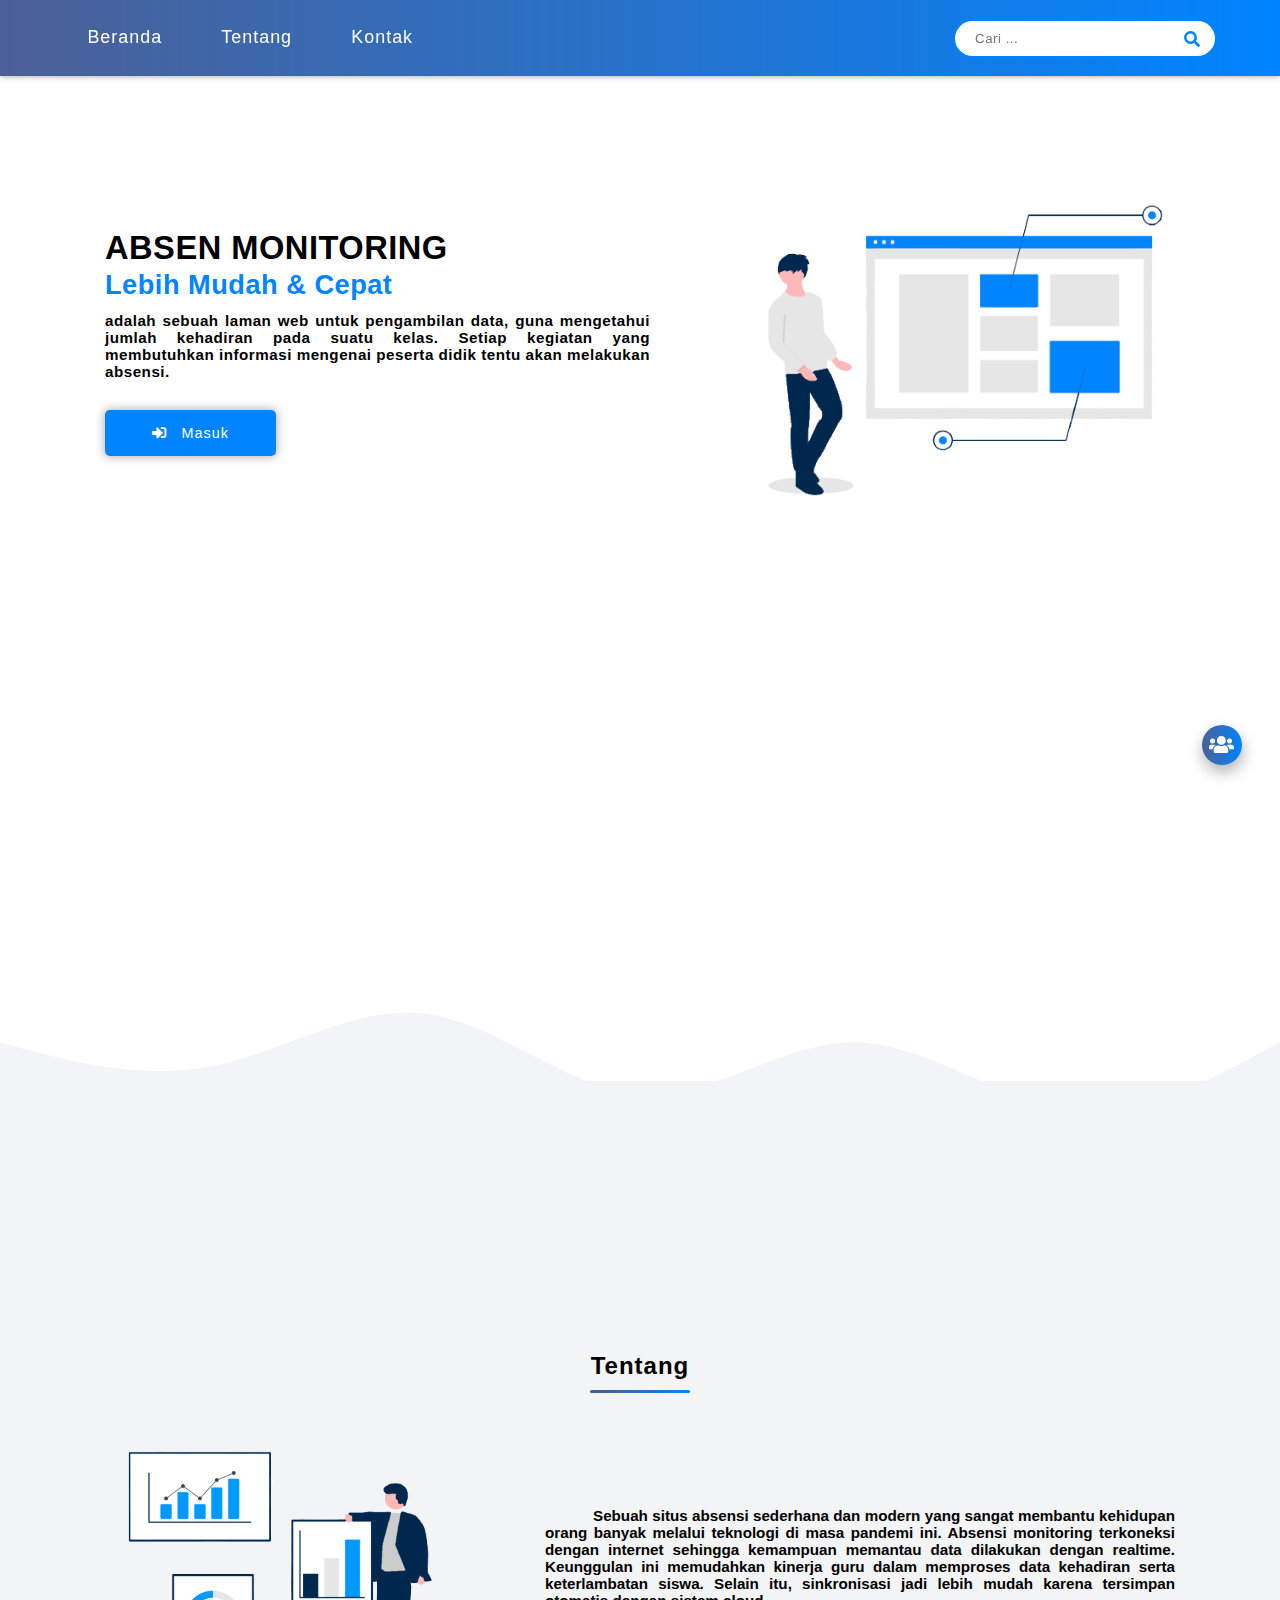
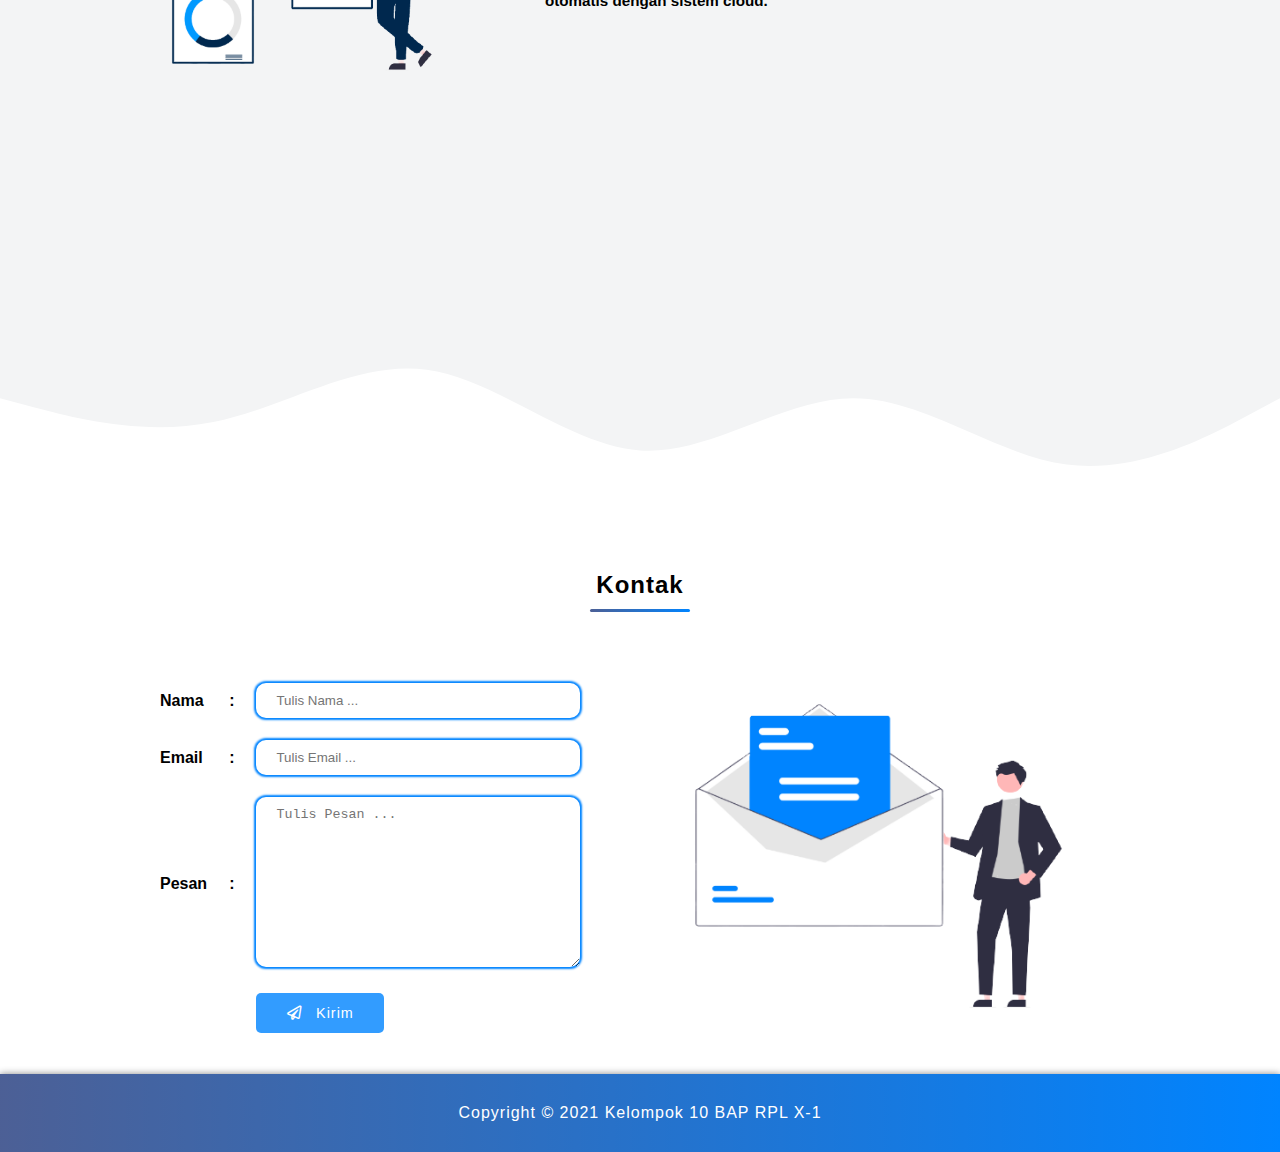
<file: index.html>
<!DOCTYPE html>
<html lang="en">
<head>
  <meta charset="UTF-8">
  <meta name="viewport" content="width=device-width, initial-scale=1.0">
  <title>ABSEN MONITORING | Lebih Mudah & Cepat</title>
  <!-- CSS -->
  <link rel="stylesheet" href="css/style.css">
  <link rel="stylesheet" href="css/responsive.css">
  <link rel="stylesheet" href="css/general.css">
  <!-- Icon -->
  <link rel="stylesheet" href="https://cdnjs.cloudflare.com/ajax/libs/font-awesome/5.15.3/css/all.min.css">
  <!-- Logo -->
  <link rel="icon" href="img/download-removebg-preview (1).png">
</head>
<body>

  <!-- ----- Pembuka Header ----- -->
  <header>
    <div class="container-header">
      <div class="header-left">
        <nav id="nav">
          <ul>
            <li><a href="#beranda">Beranda</a></li>
            <li><a href="#tentang">Tentang</a></li>
            <li><a href="#kontak">Kontak</a></li>
          </ul>
        </nav>
      </div>
      <div class="header-menu">
        <i class="fas fa-bars" id="menu"></i>
      </div>
      <div class="header-right">
        <input type="text" class="search" list="search" placeholder="Cari ..." autocomplete="off">
        <label for="#"><i class="fas fa-search"></i></label>
        <datalist id="search">
          <option id="">Beranda</option>
          <option id="">Tentang</option>
          <option id="">Kontak</option>
          <option id="">Profil</option>
          <option id="">Login Guru</option>
          <option id="">Login Siswa</option>
        </datalist>
      </div>
    </div>
  </header>
  <!-- ----- Penutup Header ----- -->

  <!-- ----- Pembuka Section Beranda ----- -->
  <section class="home" id="beranda">
    <div class="container">
      <div class="home-left">
        <h2>
          <p style="font-size: 1.2em; margin-bottom: -1em;">ABSEN MONITORING</p>
            <br>
          <span>Lebih Mudah & Cepat</span>
        </h2>
        <div class="home-content">
          <p class="paragraph">
            adalah sebuah laman web untuk pengambilan data, guna mengetahui jumlah kehadiran pada suatu kelas. Setiap kegiatan yang membutuhkan informasi mengenai peserta didik tentu akan melakukan absensi.
          </p>
          <a href="html/status.html">
            <button class="btn-home next"><i class="fas fa-sign-in-alt"></i>Masuk</button>
          </a>
        </div>
      </div>
      <div class="home-right">
        <img src="img/undraw_design_notes_8dmv-removebg-preview (1).png" alt="picture-home">
      </div>
    </div>
    <div class="home-wave">
      <svg xmlns="http://www.w3.org/2000/svg" viewBox="0 0 1440 320">
        <path fill="#f3f4f5" fill-opacity="1" d="M0,160L40,170.7C80,181,160,203,240,186.7C320,171,400,117,480,128C560,139,640,213,720,218.7C800,224,880,160,960,160C1040,160,1120,224,1200,234.7C1280,245,1360,203,1400,181.3L1440,160L1440,320L1400,320C1360,320,1280,320,1200,320C1120,320,1040,320,960,320C880,320,800,320,720,320C640,320,560,320,480,320C400,320,320,320,240,320C160,320,80,320,40,320L0,320Z"></path>
      </svg>
    </div>
  </section>
  <!-- ----- Penutup Section Beranda ----- -->

  <!-- ----- Pembuka Section Tentang ----- -->
  <section class="about" id="tentang">
    <div class="container">
      <div class="heading">
        <h2>Tentang</h2>
      </div>
      <div class="about-content">
        <div class="about-image">
          <img src="img/undraw_All_the_data_re_hh4ww-removebg-preview.png" alt="picture-about">
        </div>
        <div class="about-text"> 
          <p class="paragraph">
            Sebuah situs absensi sederhana dan modern yang sangat membantu kehidupan orang banyak melalui teknologi di masa pandemi ini. Absensi monitoring terkoneksi dengan internet sehingga kemampuan memantau data dilakukan dengan realtime. Keunggulan ini memudahkan kinerja guru dalam memproses data kehadiran serta keterlambatan siswa. Selain itu, sinkronisasi jadi lebih mudah karena tersimpan otomatis dengan sistem cloud.
          </p>
        </div>
      </div>
    </div>
    <div class="about-wave">
      <svg xmlns="http://www.w3.org/2000/svg" viewBox="0 0 1440 320">
        <path fill="#ffffff" fill-opacity="1" d="M0,160L40,170.7C80,181,160,203,240,186.7C320,171,400,117,480,128C560,139,640,213,720,218.7C800,224,880,160,960,160C1040,160,1120,224,1200,234.7C1280,245,1360,203,1400,181.3L1440,160L1440,320L1400,320C1360,320,1280,320,1200,320C1120,320,1040,320,960,320C880,320,800,320,720,320C640,320,560,320,480,320C400,320,320,320,240,320C160,320,80,320,40,320L0,320Z"></path>
      </svg>
    </div>
  </section>
  <!-- ----- Penutup Section Tentang ----- -->

  <!-- ----- Pembuka Section Kontak ----- -->
  <section class="contact" id="kontak">
    <div class="container">
      <div class="heading">
        <h2>Kontak</h2>
      </div>
      <div class="contact-content">
        <div class="contact-form">
          <form name="absen-monitoring-contact-form">
            <table cellpadding="10">
              <tr>
                <td>Nama</td>
                <td>:</td>
                <td>
                  <input type="text" name="nama" placeholder="Tulis Nama ..." required>
                </td>
              </tr>
              <tr>
                <td>Email</td>
                <td>:</td>
                <td>
                  <input type="email" name="email" placeholder="Tulis Email ..." required>
                </td>
              </tr>
              <tr>
                <td>Pesan</td>
                <td>:</td>
                <td>
                  <textarea name="pesan" cols="30" rows="10" placeholder="Tulis Pesan ..." required></textarea>
                </td>
              </tr>
              <tr>
                <td></td>
                <td></td>
                <td>
                  <button type="submit" class="btn read send"><i class="far fa-paper-plane"></i>Kirim</button>
                  <button type="submit" class="btn read loading none"><i class="fa fa-spinner fa-spin"></i>Loading</button>
                </td>
              </tr>
            </table>
          </form>
        </div>
        <div class="contact-image">
          <img src="img/undraw_Envelope_re_f5j4-removebg-preview.png" alt="picture-contact">
        </div>
      </div>
    </div>
  </section>
  <!-- ----- Penutup Section Kontak ----- -->
  
  <!-- ----- Pembuka Footer ----- -->
  <footer>
    Copyright &copy; 2021 Kelompok 10 BAP RPL X-1
  </footer>
  <!-- ----- Penutup Footer ----- -->

  <!-- ----- Pembuka Kontak Profile ----- -->
  <a href="html/profile.html">
    <div class="contact-profile">
      <i class="fas fa-users"></i>
    </div>
  </a>
  <!-- ----- Penutup Kontak Profile ----- -->

  <script src="js/script.js"></script>

</body>
</html>
</file>
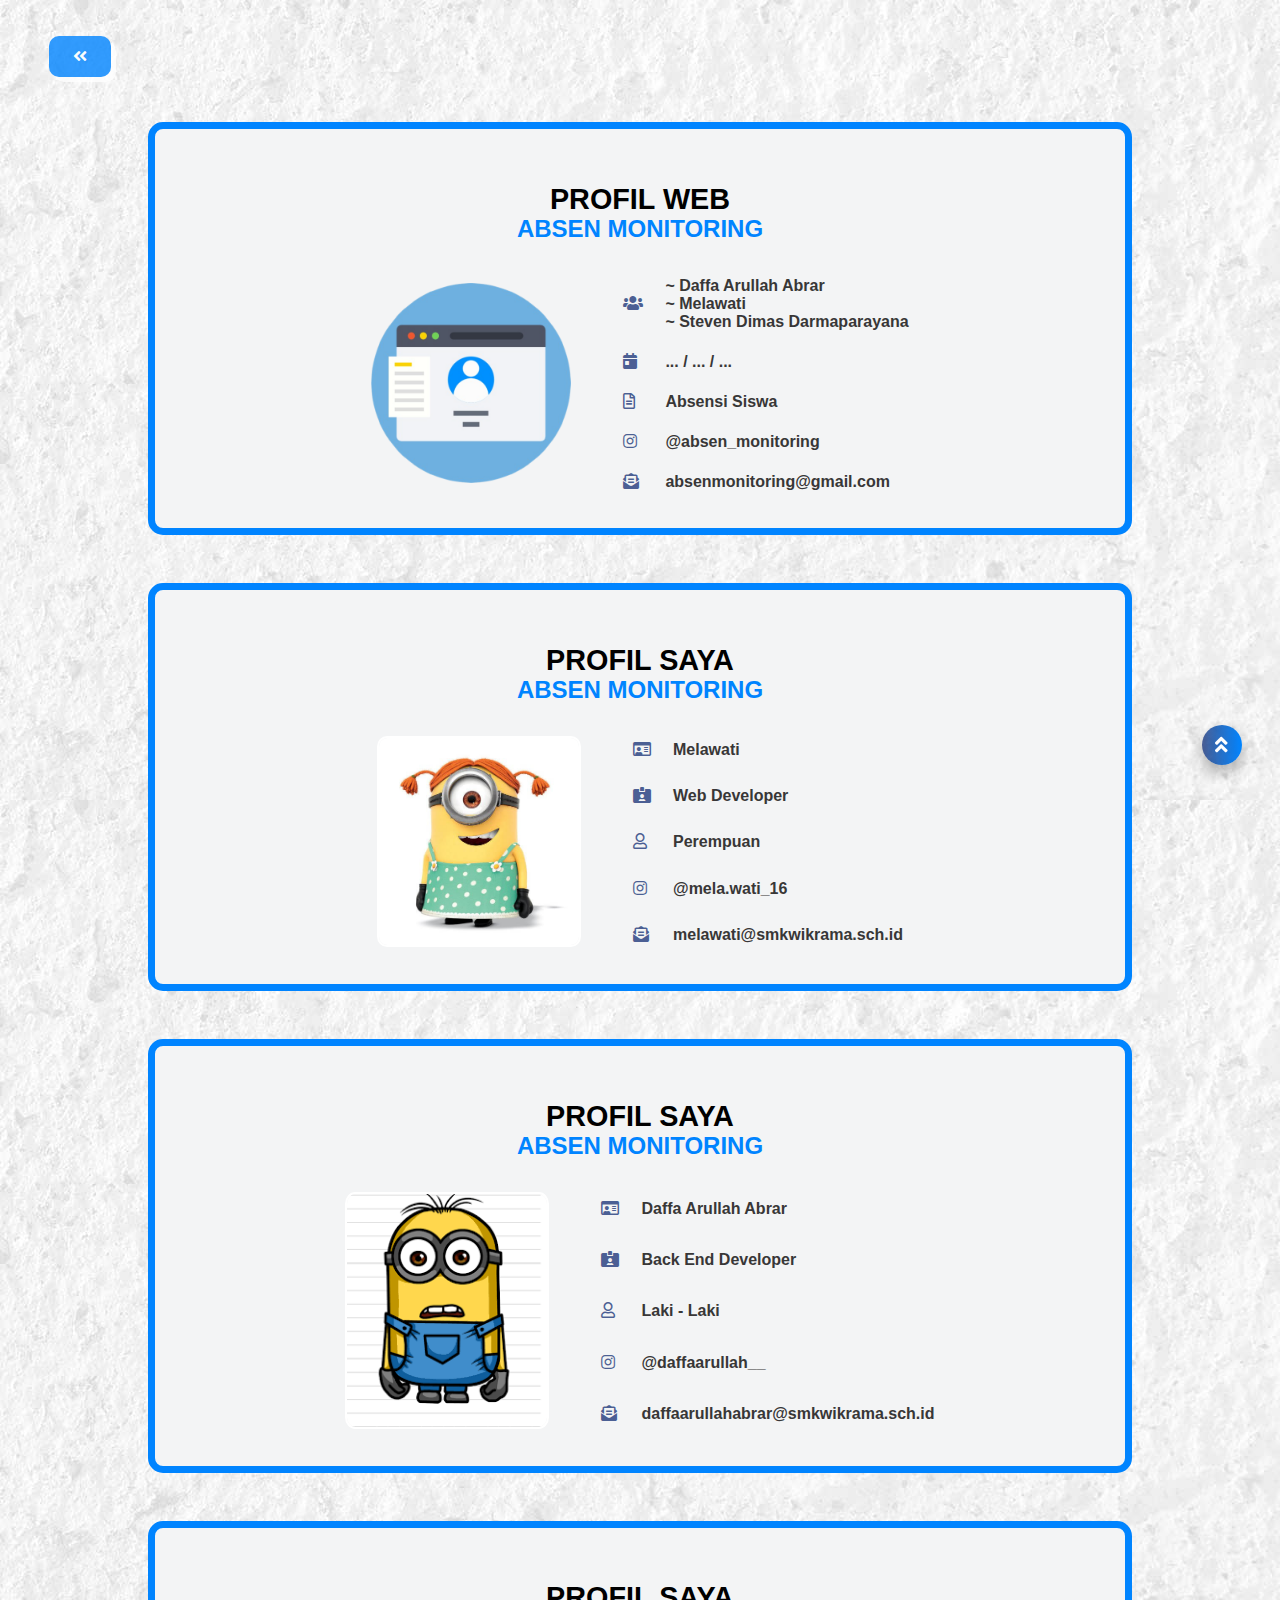
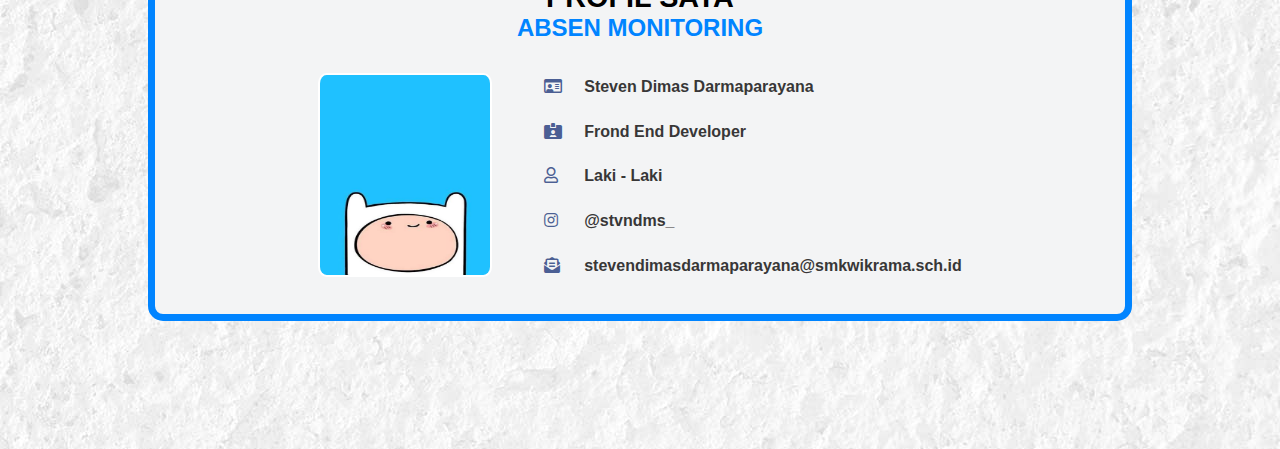
<file: html/profile.html>
<!DOCTYPE html>
<html lang="en">
<head>
    <meta charset="UTF-8">
    <meta http-equiv="X-UA-Compatible" content="IE=edge">
    <meta name="viewport" content="width=device-width, initial-scale=1.0">
    <title>Profile | ABSEN MONITORING</title>
    <!-- Logo -->
    <link rel="icon" href="../img/download-removebg-preview (1).png">
    <!-- CSS -->
    <link rel="stylesheet" href="../css/style.css">
    <link rel="stylesheet" href="../css/responsive.css">
    <link rel="stylesheet" href="../css/general.css">
    <!-- Icon -->
    <link rel="stylesheet" href="https://cdnjs.cloudflare.com/ajax/libs/font-awesome/5.15.3/css/all.min.css">
    <style>
        body {
            background-image: url(../img/white-stone-1280.jpg);
        }
    </style>
</head>
<body id="back">

    <!-- ----- Pembuka Button Kembali ----- -->
    <div class="back">
        <div class="btn-back">
            <a href="../index.html" class="btn read"><i class="fas fa-angle-double-left"></i></a>
        </div>
    </div>
    <!-- ----- Penutup Button Kembali ----- -->

    <!-- ----- Pembuka Halaman CSS Profile ----- -->
    <div align="center" class="container">
        <div class="column">
            <!-- Profile Web -->
            <div class="card">
                <h2>
                    <p style="font-size: 1.2em; margin-bottom: -1em;">PROFIL WEB</p>
                        <br>
                    <span>ABSEN MONITORING</span>
                </h2>
                <table cellpadding="10">
                    <tr>
                        <td rowspan="8">
                            <img src="../img/WhatsApp_Image_2021-06-09_at_12.06.24-removebg-preview.png" width="200px" style="display: block; border-radius: 5%; margin-right:30px">
                        </td>
                    </tr>
                    <tr>
                        <td><i class="fas fa-users"></i></td>
                        <th>
                            <a href="#daffa">~ Daffa Arullah Abrar</a>
                                <br>
                            <a href="#mela">~ Melawati</a>
                                <br>
                            <a href="#steven">~ Steven Dimas Darmaparayana</a>
                        </th>
                    </tr>
                    <tr>
                        <td><i class="fas fa-calendar-day"></i></td>
                        <th>... / ... / ...</th>
                    </tr>
                    <tr>
                        <td><i class="far fa-file-alt"></i></td>
                        <th>Absensi Siswa</th>
                    </tr>
                    <tr>
                        <td><i class="fab fa-instagram"></i></td>
                        <th><a href="https://instagram.com/" target="_blank">@absen_monitoring</a></th>
                    </tr>
                    <tr>
                        <td><i class="fas fa-envelope-open-text"></i></td>
                        <th><a href="https://www.gmail.com/" target="_blank">absenmonitoring@gmail.com</a></th>
                    </tr>
                </table>
            </div>
            <!-- Profile Mela -->
            <div class="card" id="mela">
                <h2>
                    <p style="font-size: 1.2em; margin-bottom: -1em;">PROFIL SAYA</p>
                        <br>
                    <span>ABSEN MONITORING</span>
                </h2>
                <table cellpadding="10">
                    <tr>
                        <td rowspan="8">
                            <img src="../img/minion2.jpeg" width="200px" style="display: block;border-radius: 5%;border-color:white;margin-right:30px" border="2px">
                        </td>
                    </tr>
                    <tr>
                        <td><i class="far fa-id-card"></i></td>
                        <th>Melawati</th>
                    </tr>
                    <tr>
                        <td><i class="fas fa-id-card-alt"></i></td>
                        <th>Web Developer</th>
                    </tr>
                    <tr>
                        <td><i class="far fa-user"></i></td>
                        <th>Perempuan</th>
                    </tr>
                    <tr>
                        <td><i class="fab fa-instagram"></i></td>
                        <th><a href="https://instagram.com/mela.wati_16" target="_blank">@mela.wati_16</a></th>
                    </tr>
                    <tr>
                        <td><i class="fas fa-envelope-open-text"></i></td>
                        <th><a href="mailto:melawati@smkwikrama.sch.id" target="_blank">melawati@smkwikrama.sch.id</a></th>
                    </tr>
                </table>
            </div>
            <!-- Profile Daffa -->
            <div class="card" id="daffa">
                <h2>
                    <p style="font-size: 1.2em; margin-bottom: -1em;">PROFIL SAYA</p>
                        <br>
                    <span>ABSEN MONITORING</span>
                </h2>
                <table cellpadding="10">
                    <tr>
                        <td rowspan="8">
                            <img src="../img/minion.png" width="200px" style="display: block;border-radius: 5%;border-color:white;margin-right:30px" border="2px">
                        </td>
                    </tr>
                    <tr>
                        <td><i class="far fa-id-card"></i></td>
                        <th>Daffa Arullah Abrar</th>
                    </tr>
                    <tr>
                        <td><i class="fas fa-id-card-alt"></i></td>
                        <th>Back End Developer</th>
                    </tr>
                    <tr>
                        <td><i class="far fa-user"></i></td>
                        <th>Laki - Laki</th>
                    </tr>
                    <tr>
                        <td><i class="fab fa-instagram"></i></td>
                        <th><a href="https://www.instagram.com/daffaarullah__/" target="_blank">@daffaarullah__</a></th>
                    </tr>
                    <tr>
                        <td><i class="fas fa-envelope-open-text"></i></td>
                        <th><a href="mailto:daffaarullahabrar@smkwikrama.sch.id" target="_blank">daffaarullahabrar@smkwikrama.sch.id</a></th>
                    </tr>
                </table>
            </div>
            <!-- Profile Steven -->
            <div class="card" id="steven">
                <h2>
                    <p style="font-size: 1.2em; margin-bottom: -1em;">PROFIL SAYA</p>
                        <br>
                    <span>ABSEN MONITORING</span>
                </h2>
                <table cellpadding="10">
                    <tr>
                        <td rowspan="8">
                            <img src="../img/kartun.jpeg" width="170px" height="200px" style="display: block;border-radius: 5%;border-color:white;margin-right:30px" border="2px">
                        </td>
                    </tr>
                    <tr>
                        <td><i class="far fa-id-card"></i></td>
                        <th>Steven Dimas Darmaparayana</th>
                    </tr>
                    <tr>
                        <td><i class="fas fa-id-card-alt"></i></td>
                        <th>Frond End Developer</th>
                    </tr>
                    <tr>
                        <td><i class="far fa-user"></i></td>
                        <th>Laki - Laki</th>
                    </tr>
                    <tr>
                        <td><i class="fab fa-instagram"></i></td>
                        <th><a href="https://www.instagram.com/stvndms_/" target="_blank">@stvndms_</a></th>
                    </tr>
                    <tr>
                        <td><i class="fas fa-envelope-open-text"></i></td>
                        <th><a href="mailto:stevendimasdarmaparayana@smkwikrama.sch.id" target="_blank">stevendimasdarmaparayana@smkwikrama.sch.id</a></th>
                    </tr>
                </table>
            </div>
        </div>
    </div>
    <!-- ----- Penutup Halaman CSS Profile ----- -->

    <!-- ----- Pembuka Kontak Profile ----- -->
    <a href="#back">
        <div class="contact-profile">
            <i class="fas fa-angle-double-up"></i>
        </div>
    </a>
    <!-- ----- Penutup Kontak Profile ----- -->

</body>
</html>
</file>
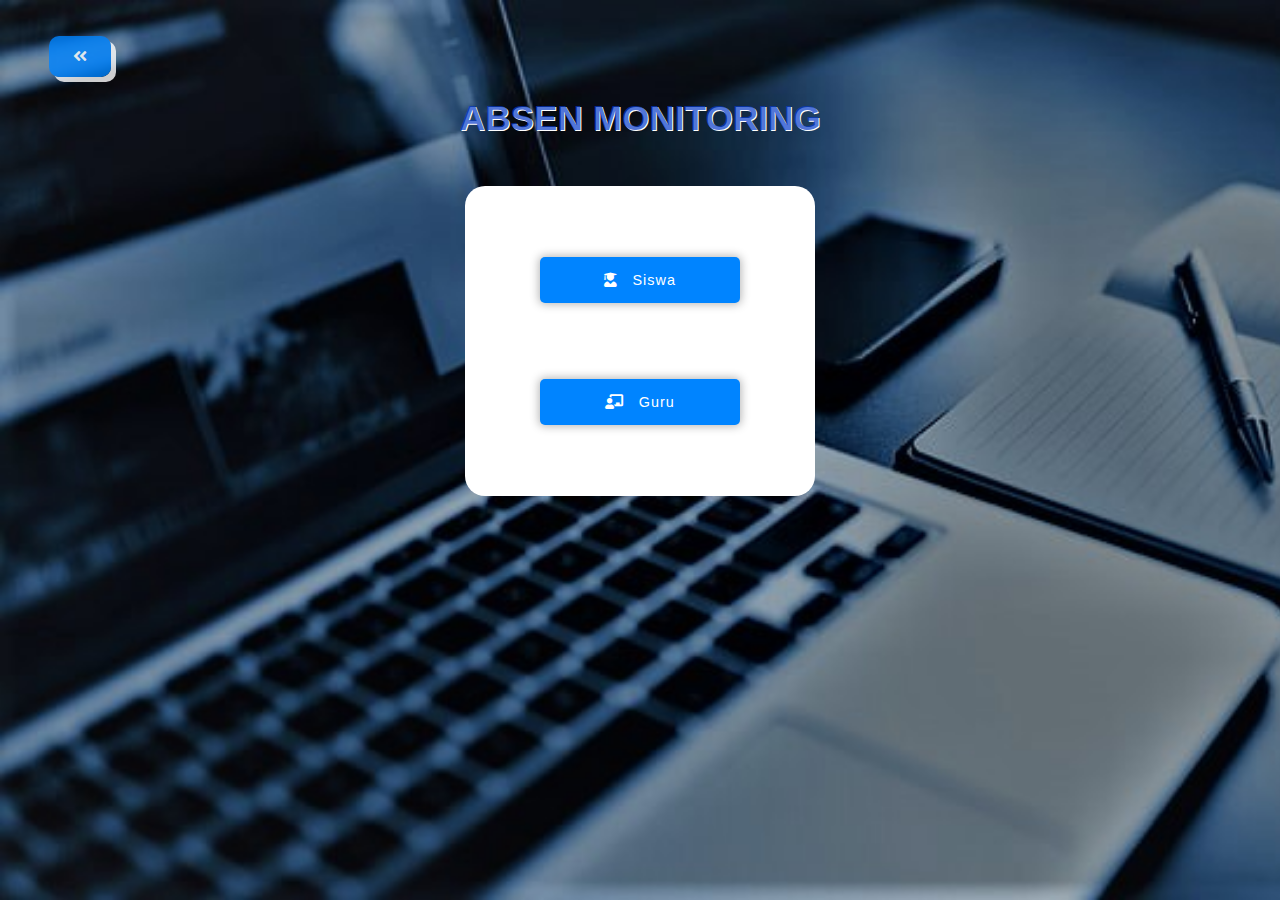
<file: html/status.html>
<!DOCTYPE html>
<html lang="en">
<head>
    <meta charset="UTF-8">
    <meta http-equiv="X-UA-Compatible" content="IE=edge">
    <meta name="viewport" content="width=device-width, initial-scale=1.0">
    <title>Masuk Sebagai ... | ABSEN MONITORING</title>
    <!-- CSS -->
    <link rel="stylesheet" href="../css/general.css">
    <link rel="stylesheet" href="../css/login.css">
    <link rel="stylesheet" href="../css/responsive.css">
    <!-- Icon -->
    <link rel="stylesheet" href="https://cdnjs.cloudflare.com/ajax/libs/font-awesome/5.15.3/css/all.min.css">
    <!-- Logo -->
    <link rel="icon" href="../img/download-removebg-preview (1).png">
</head>
<body>
    
    <!-- ----- Pembuka Button Kembali ----- -->
    <div class="back">
        <div class="btn-back">
            <a href="../index.html" class="btn read"><i class="fas fa-angle-double-left"></i></a>
        </div>
    </div>
    <!-- ----- Penutup Button Kembali ----- -->

    <!-- ----- Pembuka Halaman Login ----- -->
    <div align="center" class="container">
        <span class="text-head">ABSEN MONITORING</span>
        <table class="bx-user">
            <!-- Login Siswa -->
            <tr>
                <td>
                    <a href="../php/siswa/loginsiswa.php">
                        <button class="btn-home user"><i class="fas fa-user-graduate"></i>Siswa</button>
                    </a>
                </td>
            </tr>
            <!-- Login Guru -->
            <tr>
                <td>
                    <a href="../php/guru/loginguru.php">
                        <button class="btn-home user"><i class="fas fa-chalkboard-teacher"></i>Guru</button>
                    </a>
                </td>
            </tr>
        </table>
    </div>    
    <!-- ----- Penutup Halaman Login ----- -->

</body>
</html>
</file>
<file: css/style.css>
html {
    scroll-behavior: smooth;
}

.heading {
    letter-spacing: 1px;
    margin-top: 40px;
    margin-bottom: 40px;
    text-align: center;
}

.heading h2::after {
    background: linear-gradient(to right, rgba(0, 28, 105, 0.7), #0084ff);
    border-radius: 10px;
    content: " ";
    display: block;
    margin: 10px auto ;
    height: 3px;
    width: 100px;
}

span {
    color: #0084ff;
}


/* Pembuka CSS index.html */
/* ----- Pembuka CSS Header ----- */
.container-header .header-left nav ul {
    list-style-type: none;
    margin: 0;
    padding: 0;
}

.container-header .header-left nav ul li {
    color: #fff;
    display: inline-block;
    font-size: 1.4rem;
    font-weight: 500;
    overflow: hidden;
    margin-right: 10px;
    padding: 1em;
    position: relative;
}

.container-header .header-left nav ul li:hover {
    transform: scale(1.09);
}

.container-header .header-left nav ul li a {
    color: #fff;
    display: inline-block;
    letter-spacing: 1px;
    text-align: center;
}

.container-header .header-left nav ul li a::after {
    background: #fff;
    content: " ";
    display: block;
    position: absolute;
    overflow: hidden;
    bottom: -2px;
    left: 0;
    height: 2px;
    width: 100%;
    transition: all 0.3s;
}

.container-header .header-left nav ul li a:hover::after {
    bottom: 6px;
}

.container-header .header-left nav.show {
    background: #0084ffcd;
    display: block;
    position: fixed;
    top: 76px;
    left: -500px;
    height: 100vh;
    width: 70%;
    animation: nav 1s ease forwards;
}

@keyframes nav {
    to {
        left: 0;
    }
}

.container-header .header-left nav.show ul {
    align-items: center;
    display: flex;
    flex-direction: column;
    justify-content: center;
    padding-top: 2em;
}

.container-header .header-left nav.show ul li {
    font-size: 1.3em;
    margin-bottom: 20px;
}

.container-header .header-menu {
    display: none;
}

.container-header .header-menu .fas.fa-bars {
    color: #fff;
    cursor: pointer;
    font-size: 2em;
    position: absolute;
    left: 0;
    top: -1px;
}

.container-header .header-right {
    position: relative;
}

.container-header .header-right input {
    border-radius: 20px;
    border: none;
    outline: none;
    color: #666;
    letter-spacing: 0.5px;
    padding: 10px 40px 10px 20px;
    position: relative;
    width: 200px;
    transition: all 0.2s;
}

.container-header .header-right input:hover {
    box-shadow: 0 0 10px 1px rgb(255, 255, 255);
}

.container-header .header-right .fas.fa-search {
    color: #0084ff;
    cursor: pointer;
    position: absolute;
    top: 10px;
    right: 15px;
}
/* ----- Penutup CSS Header ----- */

/* ----- Pembuka CSS Beranda ----- */
.home {
    height: 105vh;
    position: relative;
}

.home .home-left {
    letter-spacing: 0.5px;
    margin-top: 200px;
    margin-bottom: 20px;
    text-align: center;
}

.home .home-left h2 {
    font-size: 1.7em;
    line-height: 35px;
    margin-bottom: 30px;
}

.home .home-left .home-content .paragraph {
    margin: -20px 25px 30px 25px;
    text-align: justify;
}

.home .home-left .home-content .btn-home .fas.fa-sign-in-alt {
    margin-right: 1em;
}

.home .home-right img {
    width: 300px;
}

.home .home-wave {
    position: absolute;
    bottom: -9px;
    left: 0;
    width: 100%;
}

.home .home-wave svg {
    display: inline-block;
    height: 100%;
    width: 100%;
}
/* ----- Penutup CSS Beranda ----- */

/* ----- Pembuka CSS Tentang ----- */
.about {
    align-items: center;
    background-color: #f3f4f5;
    display: flex;
    justify-content: center;
    height: 90vh;
}

.about .container {
    padding: 0 0 100px 0;
}

.about .about-content {
    align-items: center;
    display: flex;
    flex-direction: column;
    justify-content: center;
    padding: 0 20px;
    text-align: justify;
}

.about .about-content .about-image {
    margin-bottom: 10px;
}

.about .about-content .about-image img {
    width: 200px;
}

.about .about-content .about-text {
    margin-top: -30px;
    padding: 20px;
}

.about .about-wave {
    position: absolute;
    left: 0;
    width: 100%;
}

.about .about-wave svg {
    display: inline-block;
    width: 100%;
    height: 100%;
}

/* ----- Penutup CSS Tentang ----- */

/* ----- Pembuka CSS Kontak ----- */
.contact {
    align-items: center;
    display: flex;
    justify-content: center;
}

.contact .container {
    padding: 20px;
    text-align: left;
    width: 80%;
}

.contact .heading {
    margin-top: 80px;
}

.contact .contact-content {
    align-items: center;
    display: flex;
    flex-direction: column;
    justify-content: center;
    padding: 0 20px;
}

.contact .contact-content .contact-form .btn.read.none {
    display: none;
}

.contact .contact-content .contact-form .btn.read.send {
    border-radius: 5px;
    width: 45%;
}

.contact .contact-content .contact-form .btn.read.send:hover {
    background-color: #0084ff;
    box-shadow: none;
    color: #fff;
}

.contact .contact-content .contact-form .btn.read.send i, .contact .contact-content .contact-form .btn.read.loading i {
    margin-right: 1em;
}

.contact .contact-content .contact-form .btn.read.loading {
    background-color: red;
    border-radius: 5px;
}

.contact .contact-content .contact-form .btn.read.loading:hover {
    background-color: red;
    box-shadow: none;
    color: #fff;
}

.contact .contact-content .contact-form td {
    font-weight: bold;
}

.contact .contact-content .contact-image img {
    margin: 0 0 0 5em;
    width: 500px;
}
/* ----- Penutup CSS Kontak ----- */

/* ----- Pembuka CSS Footer ----- */
footer {
    background: linear-gradient(to right, rgba(0, 28, 105, 0.7), #0084ff);
    box-shadow: 0 0 7px 0 #00000077;
    color: #fff;
    font-weight: 500;
    letter-spacing: 1px;
    padding-top: 30px;
    padding-bottom: 30px;
    text-align: center;
    width: 100%;
}
/* ----- Penutup CSS Footer ----- */

/* ----- Pembuka CSS Profile ----- */
.contact-profile {
    background: linear-gradient(to right, rgba(0, 28, 105, 0.7), #0084ff);
    box-shadow: 1px 7px 15px rgba(0, 0, 0, 0.3);
    border-radius: 50%;
    height: 40px;
    width: 40px;
    position: fixed;
    bottom: 15%;
    right: 3%;
    text-align: center;
    animation: 2s updown infinite alternate;
}

@keyframes updown {
    0% {
        bottom: 5%;
    }
    100% {
        bottom: 15%;
    }
}

.contact-profile i {
    color: #fff;
    font-size: 20px;
    padding-top: 0.5em;
}

.contact-profile i:hover {
    opacity: 1;  
}
/* ----- Penutup CSS Profile ----- */
/* Penutup CSS index.html */


/* Pembuka CSS profile.html */
/* ----- Pembuka Halaman CSS Profile ----- */
.column {
    padding-bottom: 5em;
}

.column .card {
    background-color: #f3f4f5;
    border: 7px solid #0084ff;
    border-radius: 15px;
    margin-bottom: 3em;
    padding: 25px;
    width: 80%;
}

.column .card i {
    color: rgba(0, 28, 105, 0.7);
}

.column .card th, .card a {
    color: rgb(56, 55, 55);
    text-align: left;
}
/* ----- Penutup Halaman CSS Profile ----- */
/* Penutup CSS profile.html */
</file>
<file: css/responsive.css>
@media screen and (max-width: 800px) {
    .container-header .header-left nav {
        display: none;
    }

    .container-header  .header-menu {
        display: block;
    }

    .container-header .header-right input {
        width: 130px;
    }

    .home {
        height: 110vh;
    }

    .home .home-right img {
        display: flex;
        flex-direction: row;
        margin-left: auto;
        margin-right: auto;
    }

    .home .home-left .home-content {
        position: absolute;
        top: 25em;
    }

    .home .home-left h2 {
        margin-top: -1em;
        padding-bottom: 10px;
    }

    .home .home-left .home-content .paragraph {
        text-align: center;
    }

    .about .about-wave {
        bottom: 39em;
    }

    .contact .contact-content .contact-form input, .contact textarea {
        width: 60%;
    }

    .contact .contact-content .contact-image img {
        display: none;
    }

    .contact .contact-content .contact-form .btn.read.send i {
        margin-right: .14em;
    }

    footer {
        font-size: 0.7em;
    }

    .column {
        margin-top: 2em;
    }

    .column .card {
        overflow: auto;
    }

    .back {
        padding: 3em 90% 2em 2em;
    }

    .text-head {
        font-size: 2em;
    }

    .login .btn-home.log {
        width: max-content;
    }
    
    .container-header .container-data .header-menu .fas {
        position: absolute;
        left: .5em;
        top: -3px;
    }
    
    .tb-data .list-data {
        overflow: auto;
    }

    .container-header .container-data nav.show {
        width: 50%;
    }

    .container .form {
        align-items: center;
        display: flex;
        flex-direction: column;
        justify-content: space-between;
        max-width: 1150px;
        margin: 0 auto;
        padding: 0 30px;
    }

    .container .form .form-content {
        margin-top: 2em;
        margin-bottom: 5em;
    }

    .text-filter {
        margin-top: 2em;
    }

}


@media screen and (min-width:801px) {
    .container-header .header-left nav ul li a {
        font-size: 0.7em;
    }

    .heading {
        margin-top: -120px;
        margin-bottom: 50px;
    }

    .home {
        height: 120vh;
    }

    .home .container {
        align-items: center;
        display: flex;
        flex-direction: row;
        justify-content: space-between;
        max-width: 1150px;
        margin: 0 auto;
        padding: 0 30px;
    }

    .home .home-left {
        margin-top: 8em;
        padding: 0 40px;
        text-align: left;
    }

    .home .home-left .home-content .paragraph {
        margin-left: 5px;
    }

    .home .home-left .home-content .btn-home {
        width: 40%;
    }

    .home .home-right {
        margin-top: 100px;
    }

    .home .home-right img {
        width: 350px;
    }

    .about {
        height: 90vh;
    }

    .about .about-content {
        display: flex;
        flex-direction: row;
    }

    .about .about-content .about-image {
        margin: 18px 0 0 0;
        padding: 0;
    }

    .about .about-content .about-text {
        text-indent: 3em;
    }

    .about .about-wave {
        bottom: 35%;
    }

    .contact .contact-content {
        display: flex;
        flex-direction: row;
    }

    .contact .contact-content .contact-form input,  textarea {
        width: 100%;
    }

    footer {
        font-size: 0.9rem;
    }

    .column {
        margin-top: 1.5em;
    }

    .text-head {
        font-size: 2.2em;
    }

    .tb-data .list-data {
        overflow: auto;
    }

    .container .form {
        align-items: center;
        display: flex;
        flex-direction: column;
        justify-content: space-between;
        max-width: 1150px;
        margin: 0 auto;
        padding: 0 30px;
    }

    .container .form .form-content {
        margin-top: 2em;
        margin-bottom: 5em;
    }

}


@media screen and (min-width: 1000px) {
    .heading {
        margin-top: -1em;
    }

    .container-header .header-left nav ul li a {
        font-size: 0.8em;
    }

    .home .home-wave {
        bottom: -10%;
    }

    .home .home-left {
        margin-top: 140px;
    }

    .home .home-left .home-content .btn-home.next {
        width: 30%;
    }

    .home .home-left .home-content .paragraph {
        margin-left: 0;
    }

    .home .home-right {
        margin-top: 170px;
    }

    .home .home-right img {
        width: 500px;
    }

    .about {
        height: 110vh;
        margin-top: 1px;
    }

    .about .about-content .about-image {
        margin-top: -20px;
    }

    .about .about-content .about-image img {
        width: 400px;
    }

    .about .about-content .about-text {
        margin-left: 40px;
    }

    .about .about-wave {
        bottom: 38em;
    }

    .contact .btn-home.send {
        width: 40%;
    }

    footer {
        font-size: 1em;
    }

    .container .form {
        align-items: center;
        display: flex;
        flex-direction: row;
        justify-content: center;
        margin-top: -2em;
        padding: 0 20px;
    }

    .container .form .form-content.edit {
        margin-top: 5em;
    }

    .picture-filter img {
        display: block;
    }

}


@media screen and (min-width: 1360px) {
    .contact .contact-content input, textarea {
        width: 100%;
    }
    
    .login .eye {
        color: #0084ff;
        display: block;
        position: absolute;
        top: 32.3vh;
        right: 67vh;
    }
    
    .login #show {
        display: none;
    }

    .container-header .container-data .header-right img {
        display: block;
    }

    .tb-data .list-data {
        max-width: 100%;
    }

}

@media screen and (min-width: 1367px) {
    .login .eye {
        display: none;
    }
}
</file>
<file: css/general.css>
body {
    font-family: -apple-system, BlinkMacSystemFont, 'Segoe UI', Roboto, Oxygen, Ubuntu, Cantarell, 'Open Sans', 'Helvetica Neue', sans-serif;
    margin: 0;
    padding: 0;
    position: relative;
}

a {
    text-decoration: none;
}

li {
    list-style-type: none;
}

.container {
    margin: 0 auto;
    max-width: 1150px;
    position: relative;
}

textarea, input, select {
    border: none;
    border-radius: 10px;
    box-shadow: 0 0 2px 2px #0084ff;
    outline: none;
    padding: 10px 20px;
    position: relative;
    transition: all 0.2s;
}

textarea:hover, input:hover, select:hover {
    box-shadow: 0 0 5px 1px #0084ff;
}

.text-head {
    font-size: 2.5em;
    font-weight: bold;
    text-shadow: 1px 1px #fff;
    color: rgba(4, 56, 199, 0.7);
}

.paragraph {
    font-size: 0.95em;
    font-weight: 600;
    color: #000;
}

header {
    align-items: center;
    background: linear-gradient(to right, rgba(0, 28, 105, 0.7), #0084ff);
    box-shadow: 0 1px 5px 0 rgba(0,0,0,0.3);
    display: flex;
    height: 76px;
    width: 100%;
    position: fixed;
    top: 0;
    z-index: 99;
}

header .container-header {
    align-items: center;
    display: flex;
    justify-content: space-between;
    margin: 0 auto;
    max-width: 1150px;
    position: relative;
    width: 90%;
}



/* ----- Pembuka Button ----- */
.btn-home {
    background: #0084ff;
    border-radius: 5px;
    box-shadow: 0 0 10px 0.5px rgba(0,0,0,0.3);
    padding: 15px;
    width: max-content;
}

button {
    border: none;
    cursor: pointer;
    color: #fff;
    font-size: 0.9em;
    letter-spacing: 1px;
    outline: none;
    transition: all 0.5s;
}

button:hover {
    background-color: #fff;
    box-shadow: 0 0 2px 2px #0084ff;
    color: #0084ff;
}
/* ----- Penutup Button ----- */


/* ----- Pembuka Button Kembali ----- */
.back {
    padding: 3em 90% 2em 2em;
}

.btn {
    border-radius: 55px;
    opacity: 0.8;
    padding: 12px 24px;
    text-align: center;
}

.btn:hover {
    opacity: 1;
}

.read {
    background-color: #0084ff;
    border-radius: 10px;
    box-shadow: 5px 5px #fff;
    cursor: pointer;
}

.read:active {
    box-shadow: none;
    position: relative;
    top: 7px;
}

.btn-back {
    text-align: center;
}

.back a {
    color: #fff;
    font-weight: 600;
}
/* ----- Penutup Button Kembali ----- */
</file>
<file: css/login.css>
body {
    background-image: url(../img/bg-login.jpg);
    background-size: cover;
    background-repeat: no-repeat;
    height: 100vh;
}


/* login */
/* ----- Pembuka Halaman User ----- */
.login {
    background-color: #fff;
    border-radius: 20px;
    margin-top: 2em;
    padding-top: 2em;
    padding-bottom: 2em;
    width: 60%;
    text-align: center;
}

.login input {
    margin-top: 1em;
    margin-bottom: 1em;
    width: 50%;
}

.login .eye {
    display: none;
}

.login .btn-home.log {
    margin-top: 1em;
    width: 20%;
}

.login .btn-home.log i {
    margin-right: 1em;
}
/* ----- Penutup Halaman User ----- */
/* login */


/* status.html */
/* ----- Pembuka Halaman Login Guru-Siswa ----- */
.bx-user {
    background-color: #fff;
    border-radius: 20px;
    margin-top: 2em;
    padding-top: 2em;
    padding-bottom: 2em;
}

.bx-user .btn-home.user {
    margin: 2.5em 5em;
    width: 200px;
}

.bx-login .btn-home i {
    margin-right: 1em;
}

.bx-user {
    margin-top: 3em;
}

.btn-home.user i {
    margin-right: 1em;
}
/* ----- Penutup Halaman Login Guru-Siswa ----- */
/* status.html */
</file>
